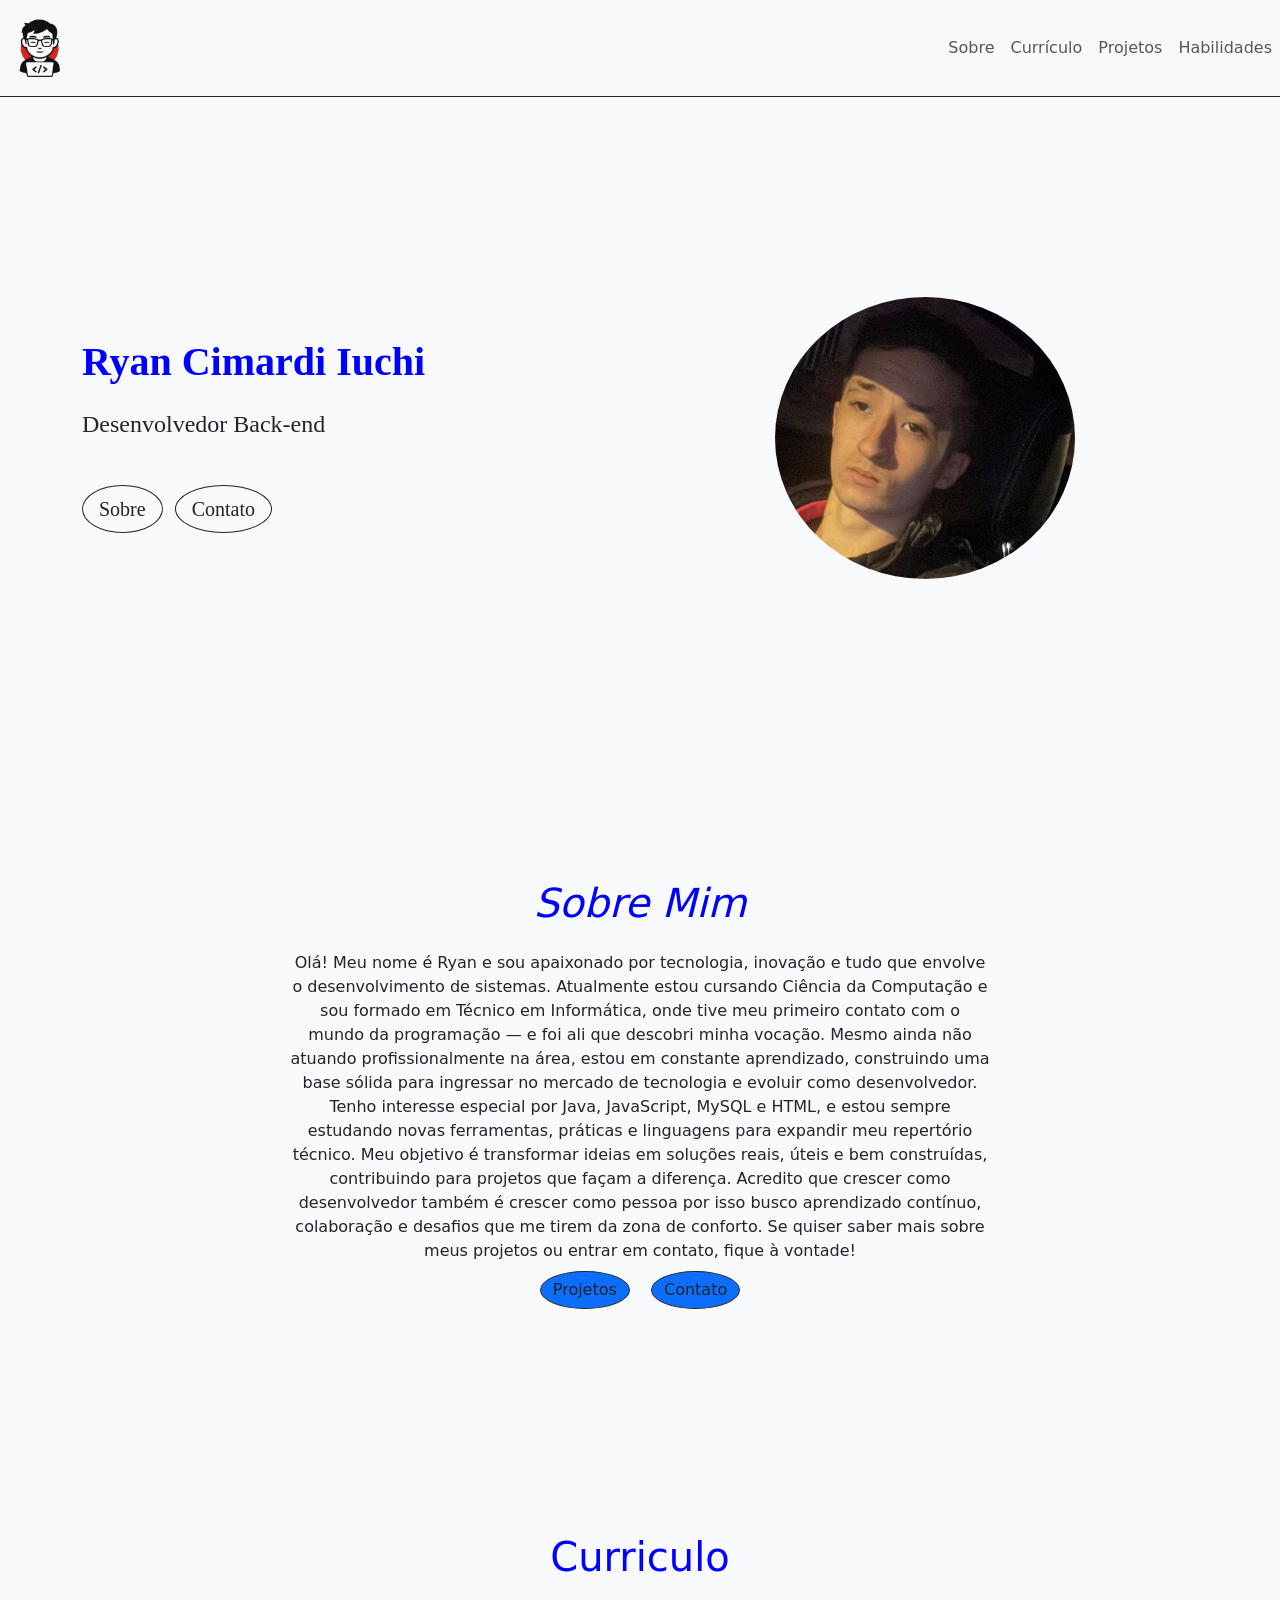
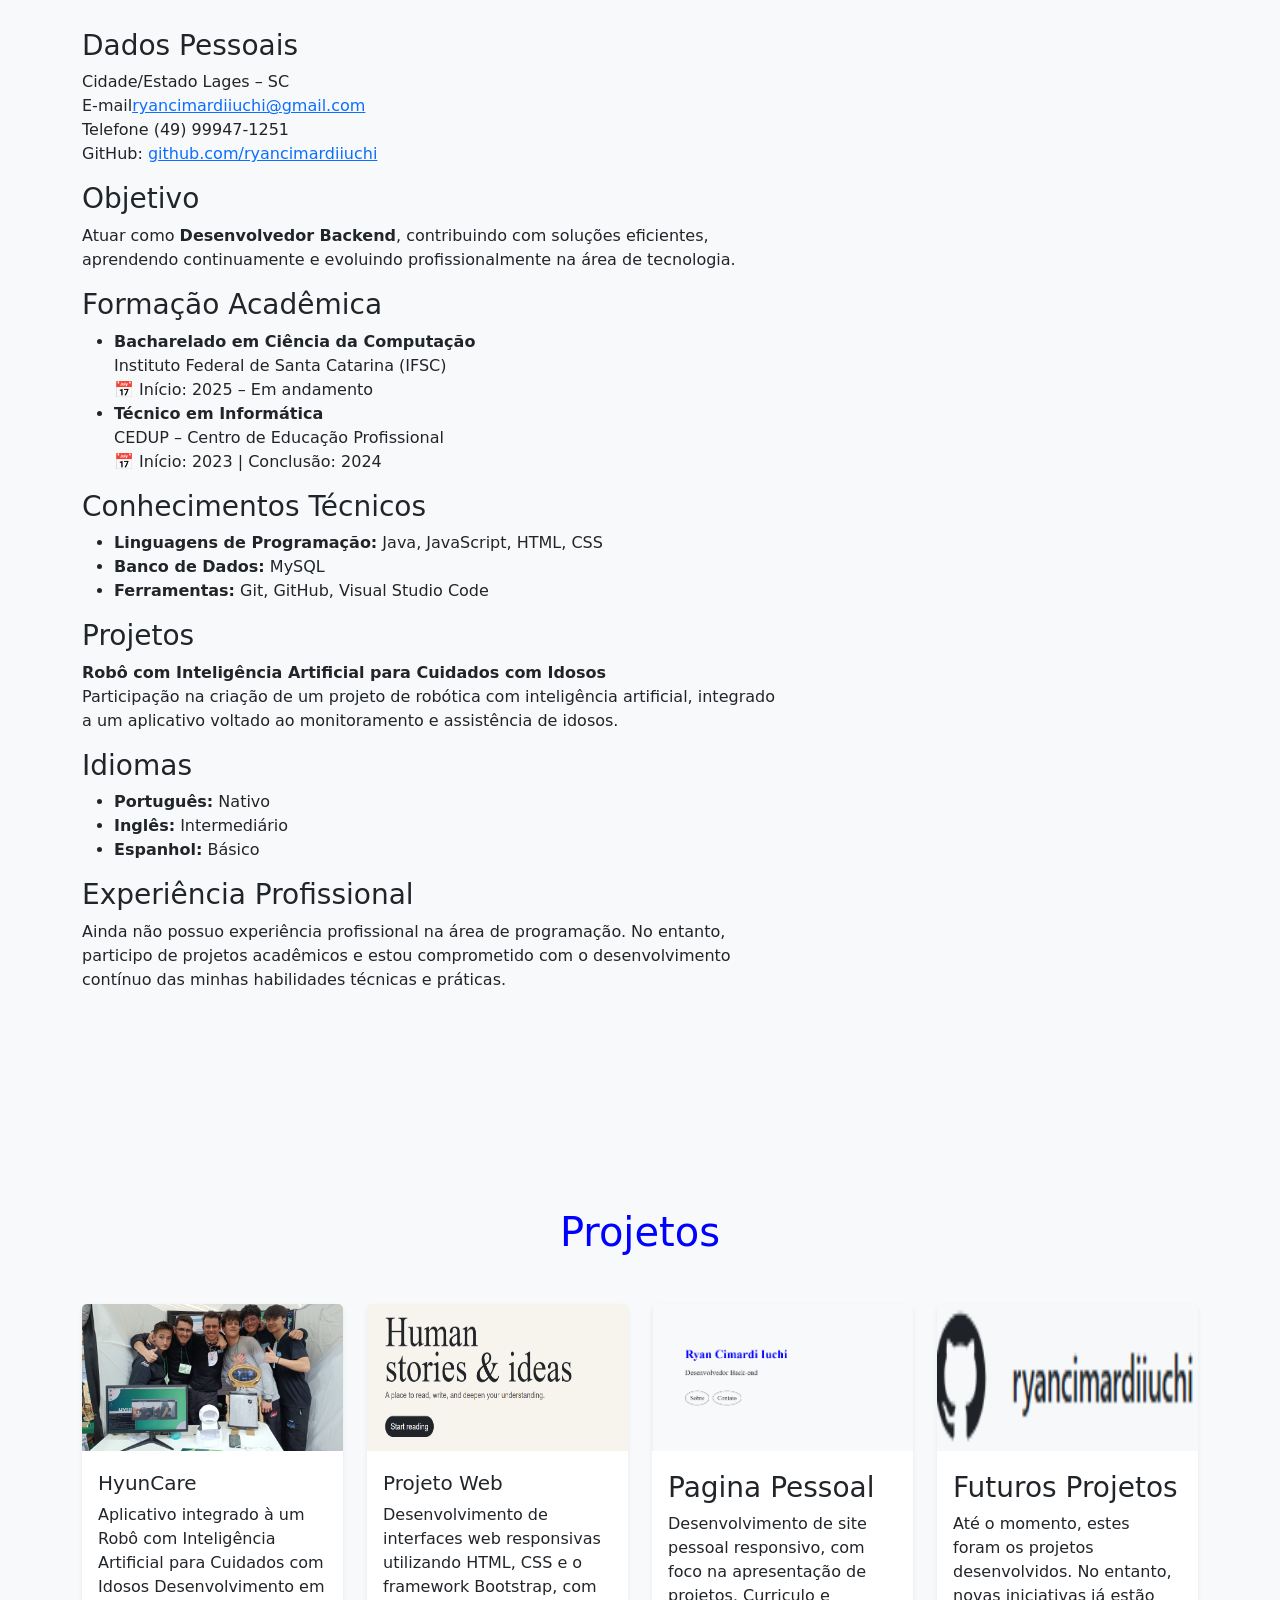
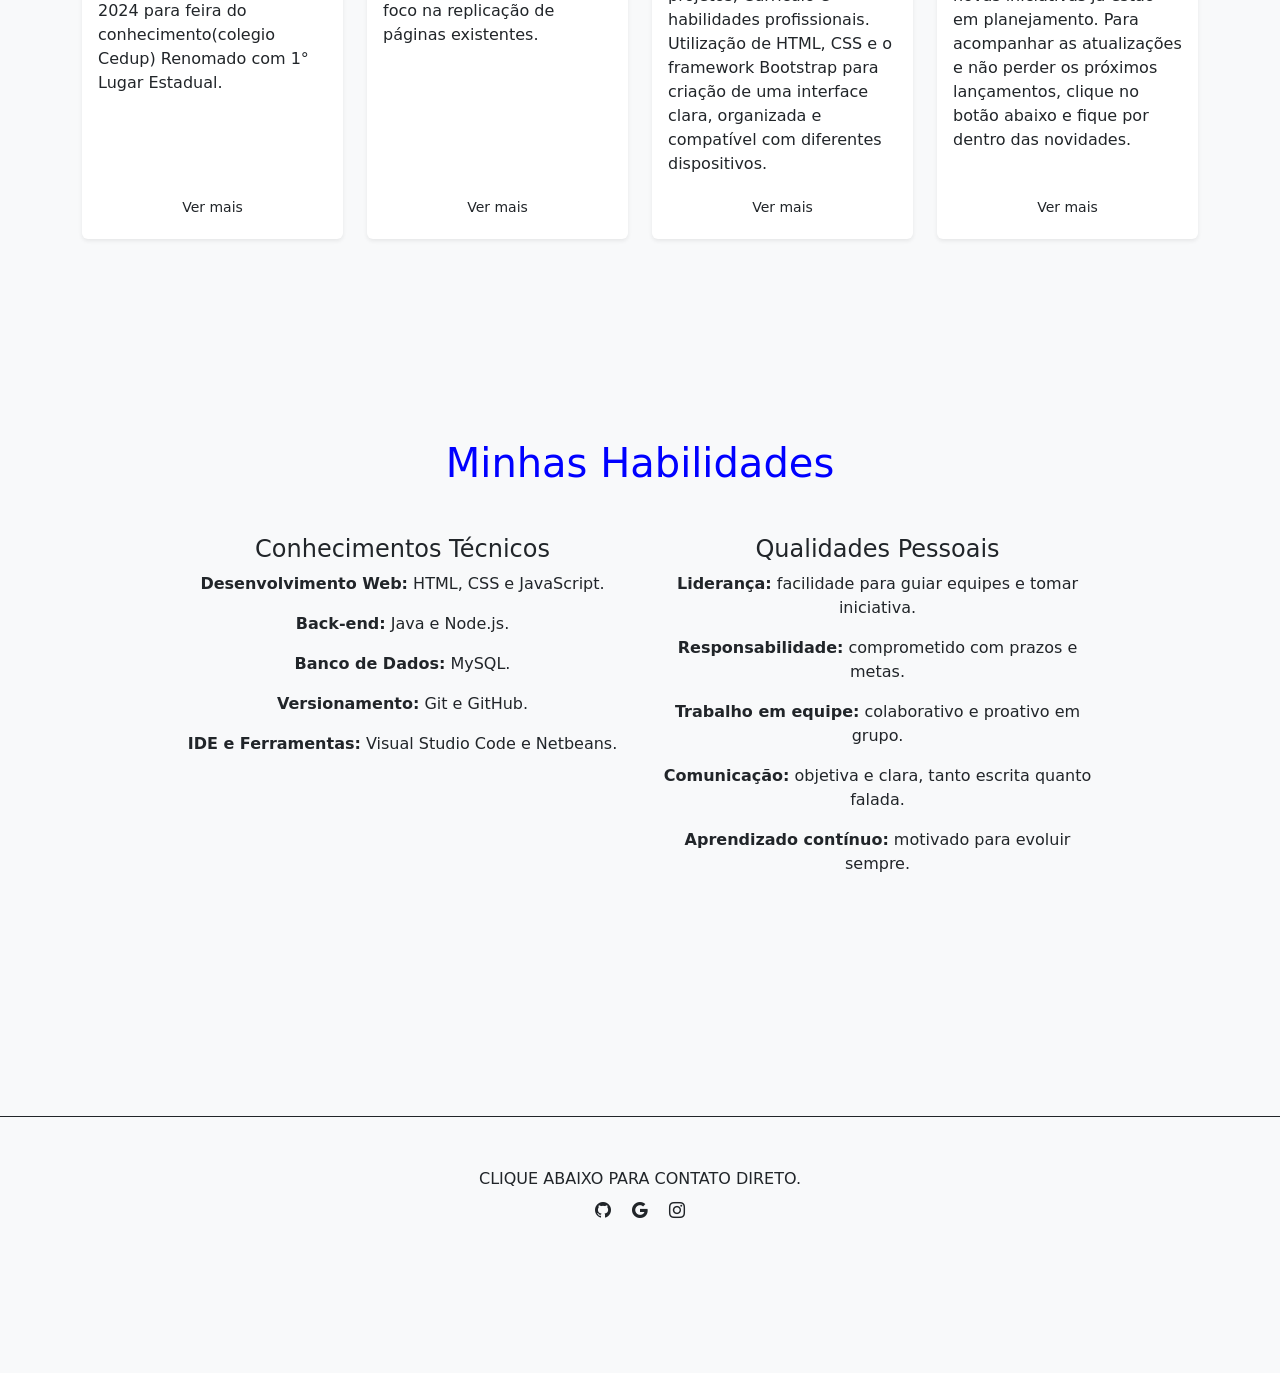
<file: index.html>
<!DOCTYPE html>
<html lang="pt-br">

<head>
    <meta charset="UTF-8" />
    <meta name="viewport" content="width=device-width, initial-scale=1" />
    <title>Portfólio</title>
    <link href="https://cdn.jsdelivr.net/npm/bootstrap@5.3.3/dist/css/bootstrap.min.css" rel="stylesheet" />
    <link href="https://cdn.jsdelivr.net/npm/bootstrap-icons@1.10.5/font/bootstrap-icons.css" rel="stylesheet" />
    <link rel="stylesheet" href="style.css">
    <link rel="icon" href="img/logo.jpg">
     
</head>

<body class="bg-light">
    <nav class="navbar navbar-expand-md just">
        
    <div><img class="logo-img text-left " src="img/logo-removebg-preview.png" alt=""></div>
        <div id="pardecima" class="collapse navbar-collapse justify-content-end " id="navbarNav">
            <ul class="navbar-nav">
                <li class="nav-item text-center "><a class="nav-link " href="#sobre">Sobre</a></li>
                <li class="nav-item text-center"><a class="nav-link " href="#curriculo">Currículo</a></li>
                <li class="nav-item text-center"><a class="nav-link " href="#projetos">Projetos</a></li>
                <li class="nav-item text-center"><a class="nav-link " href="#habilidades">Habilidades</a></li>
            </ul>
        </div>
           

    </nav>
    <div class="border-top border-dark"></div>
    <section class="textomeio">
    <div class="container">
        <div class="row align-items-center">
            <!-- Coluna do texto -->
            <div class="col-md-6 mb-4 mb-md-0">
                <h1 class="meunome fs-1"><strong>Ryan Cimardi Iuchi</strong></h1>
                <p class="lead fs-4">Desenvolvedor Back-end</p>
                <div class="mt-4">
                    <a href="#sobre" class="btn me-2 border-dark rounded-circle btn-lg">Sobre</a>
                    <a href="#contato" class="btn me-2 border-dark rounded-circle btn-lg">Contato</a>
                </div>
            </div>

            <!-- Coluna da imagem (direita) -->
            <div class="col-md-6 text-center">
                <img src="img/imagemrosto.jpg" alt="Foto de Ryan" class="img-fluid rounded-circle" style="max-width: 300px;">
            </div>
        </div>
    </div>
</section>

    <!--parte do sobre-->
    <section id="sobre"  >
        <div class="container">
            <h1 id="explicapg" class="mb-4 text-center"><i>Sobre Mim</i></h1>
            <p class="text-center  mx-auto font-weight-bold" style="max-width: 700px;">
                Olá! Meu nome é Ryan e sou apaixonado por tecnologia, inovação e tudo que envolve o desenvolvimento
                de sistemas. Atualmente estou cursando Ciência da Computação e sou formado em Técnico em
                Informática, onde tive meu primeiro contato com o mundo da programação — e foi ali que descobri
                minha vocação.

                Mesmo ainda não atuando profissionalmente na área, estou em constante aprendizado, construindo uma
                base sólida para ingressar no mercado de tecnologia e evoluir como desenvolvedor. Tenho interesse
                especial por Java, JavaScript, MySQL e HTML, e estou sempre estudando novas ferramentas, práticas e
                linguagens para expandir meu repertório técnico.

                Meu objetivo é transformar ideias em soluções reais, úteis e bem construídas, contribuindo para
                projetos que façam a diferença. Acredito que crescer como desenvolvedor também é crescer como pessoa
                por isso busco aprendizado contínuo, colaboração e desafios que me tirem da zona de conforto.

                Se quiser saber mais sobre meus projetos ou entrar em contato, fique à vontade!

                <br>
                <a href="#projetos" class=" btn me-2 border-dark  bg-primary rounded-circle m-2">Projetos</a>
                <a href="#contato" class="  btn me-2 border-dark  bg-primary rounded-circle m-2  ">Contato</a>
            </p>

        </div>
    </section>

    <section id="curriculo" >
        <div class="container">
            <h1 class="mb-5 text-center">Curriculo</h1>
            <div class="text-left " style="max-width: 700px;">

                <h3>Dados Pessoais</h3>
                <p>
                    Cidade/Estado Lages – SC<br />
                    E-mail<a href="mailto:ryancimardiiuchi@gmail.com">ryancimardiiuchi@gmail.com</a><br />
                    Telefone (49) 99947-1251<br />
                    GitHub: <a href="https://github.com/ryancimardiiuchi" >github.com/ryancimardiiuchi</a>
                </p>

                <h3>Objetivo</h3>
                <p>Atuar como <strong>Desenvolvedor Backend</strong>, contribuindo com soluções eficientes, aprendendo
                    continuamente e evoluindo profissionalmente na área de tecnologia.</p>

                <h3>Formação Acadêmica</h3>
                <ul>
                    <li><strong>Bacharelado em Ciência da Computação</strong><br />
                        Instituto Federal de Santa Catarina (IFSC)<br />
                        📅 Início: 2025 – Em andamento
                    </li>
                    <li><strong>Técnico em Informática</strong><br />
                        CEDUP – Centro de Educação Profissional<br />
                        📅 Início: 2023 | Conclusão: 2024
                    </li>
                </ul>

                <h3>Conhecimentos Técnicos</h3>
                <ul>
                    <li><strong>Linguagens de Programação:</strong> Java, JavaScript, HTML, CSS</li>
                    <li><strong>Banco de Dados:</strong> MySQL</li>
                    <li><strong>Ferramentas:</strong> Git, GitHub, Visual Studio Code</li>
                </ul>

                <h3>Projetos</h3>
                <p><strong>Robô com Inteligência Artificial para Cuidados com Idosos</strong><br />
                    Participação na criação de um projeto de robótica com inteligência artificial, integrado a um
                    aplicativo voltado ao monitoramento e assistência de idosos.
                </p>

                <h3>Idiomas</h3>
                <ul>
                    <li><strong>Português:</strong> Nativo</li>
                    <li><strong>Inglês:</strong> Intermediário</li>
                    <li><strong>Espanhol:</strong> Básico</li>
                </ul>

                <h3>Experiência Profissional</h3>
                <p>Ainda não possuo experiência profissional na área de programação. No entanto, participo de projetos
                    acadêmicos e estou comprometido com o desenvolvimento contínuo das minhas habilidades técnicas e
                    práticas.</p>

            </div>
        </div>
    </section>

    <section id="projetos" >
        <div class="container">
            <h1 class="mb-5 text-center">Projetos</h1>
            <div class="row g-4">
                <!--link para o projeto da hyuncare -->
                <div class="col-md-3">
                    <div class="card h-100 border-0 shadow-sm">
                        <div class="ratio ratio-16x9">
                            <img class="card-img-top img-fluid object-fit-cover" src="img/Hyuncare.jpg" alt="Hyuncare">
                        </div>
                        <div class="card-body d-flex flex-column">
                            <h5 class="card-title mt-1">HyunCare</h5>
                            <p class="card-text">
                                Aplicativo integrado à um Robô com Inteligência Artificial para Cuidados com Idosos
                                Desenvolvimento em 2024 para feira do conhecimento(colegio Cedup)
                                Renomado com 1° Lugar Estadual.
                            </p>
                            <a href="https://www.instagram.com/p/DCC4N7ZvrY5/?igsh=MXNubmF0eDh2MGEyYQ=="
                                class="btn btn-sm mt-auto" target="_blank">Ver mais</a>
                        </div>
                    </div>
                </div>

                <!-- pagina do git com o projeto das reduplicagens de paginas-->
                <div class="col-md-3">
                    <div class="card h-100 border-0 shadow-sm">
                        <div class="ratio ratio-16x9">
                            <img class="card-img-top img-fluid object-fit-cove" src="img/imagemtrabalgoreduplicar.png"
                                alt="trabalho-web">
                        </div>
                        <div class="card-body d-flex flex-column">
                            <h5 class="card-title mt-1">Projeto Web</h5>
                            <p class="card-text">Desenvolvimento de interfaces web responsivas utilizando HTML, CSS e o
                                framework Bootstrap, com foco na replicação de páginas existentes.</p>
                            <a href="https://github.com/ryancimardiiuchi/trabalhoreduplicarpaginas.git"
                                class="btn btn-sm mt-auto" target="_blank">Ver mais</a>
                        </div>
                    </div>
                </div>

                <!-- pagina do git com o projeto atual da pagina pessoal-->
                <div class="col-md-3">
                    <div class="card h-100 border-0 shadow-sm">
                        <div class="ratio ratio-16x9">
                            <img class="card-img-top img-fluid object-fit-cover" src="img/fotocapasite.png"
                                alt="em desenvolvimento..">
                        </div>
                        <div class="card-body d-flex flex-column">
                            <h3 class="card-title mt-1">Pagina Pessoal</h3>
                            <p class="card-text">Desenvolvimento de site pessoal responsivo, com foco na apresentação de
                                projetos, Curriculo e habilidades profissionais. Utilização de HTML, CSS e o framework
                                Bootstrap para criação de uma interface clara, organizada e compatível com diferentes
                                dispositivos. </p>
                            <a href="https://github.com/ryancimardiiuchi/paginapessoal.git"
                                class="btn btn-sm mt-auto">Ver mais</a>
                        </div>
                    </div>
                </div>

                <!-- pagina do github normal para futuros projetos -->
                <div class="col-md-3">
                    <div class="card h-100 border-0 shadow-sm">
                        <div class="ratio ratio-16x9">
                            <img class="" src="img/gitconta.png" alt="Projeto 4">
                        </div>
                        <div class="card-body d-flex flex-column">
                            <h3 class="card-title mt-1">Futuros Projetos</h3>
                            <p class="card-text">Até o momento, estes foram os projetos desenvolvidos. No entanto, novas
                                iniciativas já estão em planejamento. Para acompanhar as atualizações e não perder os
                                próximos lançamentos, clique no botão abaixo e fique por dentro das novidades.</p>
                            <a href="https://github.com/ryancimardiiuchi" class="btn btn-sm mt-auto">Ver mais</a>
                        </div>
                    </div>
                </div>
            </div>
        </div>
    </section>


    <section  id="habilidades" >
        <div class="container">
            <h1 class="mb-5 text-center">Minhas Habilidades</h1>
            <div class="row d-flex justify-content-center text-center">
                <div class="col-md-5 mb-4">
                    <h4>Conhecimentos Técnicos</h4>
                    <p><strong>Desenvolvimento Web:</strong> HTML, CSS e JavaScript.</p>
                    <p><strong>Back-end:</strong> Java e Node.js.</p>
                    <p><strong>Banco de Dados:</strong> MySQL.</p>
                    <p><strong>Versionamento:</strong> Git e GitHub.</p>
                    <p><strong>IDE e Ferramentas:</strong> Visual Studio Code e Netbeans.</p>
                </div>

                <div class="col-md-5 mb-4">
                    <h4>Qualidades Pessoais</h4>
                    <p><strong>Liderança:</strong> facilidade para guiar equipes e tomar iniciativa.</p>
                    <p><strong>Responsabilidade:</strong> comprometido com prazos e metas.</p>
                    <p><strong>Trabalho em equipe:</strong> colaborativo e proativo em grupo.</p>
                    <p><strong>Comunicação:</strong> objetiva e clara, tanto escrita quanto falada.</p>
                    <p><strong>Aprendizado contínuo:</strong> motivado para evoluir sempre.</p>
                </div>
            </div>
        </div>
    </section>



 <section>
    <footer class="border-top border-dark ">
        <div id="contato" class="container ">
            <p class="mb-0 ">CLIQUE ABAIXO PARA CONTATO DIRETO.</p>
            <div class="mt-2">
                <a href="https://github.com/ryancimardiiuchi" class=" me-3"><i class=" text-dark bi bi-github"></i></a>
                <a href="https://mail.google.com/mail/u/0/?hl=pt-BR#sent?compose=XBcJlHhfrTHtStkxcRrccRWWHVGrXhBrnBbtSHPfcxgRdTBMZZzRtLMDDplgrFHSchsHkbVWJZNcVjcb"
                    class=" me-3"><i class="bi bi-google text-dark"></i></a>
                <a href="https://www.instagram.com/ryanzin.049?igsh=MTRlNm9heHVqMDQ2bg%3D%3D&utm_source=qr" class=""><i
                        class=" text-dark bi bi-instagram"></i></a>
            </div>
        </div>
    </footer>
    </section>

</body>

</html>
</file>
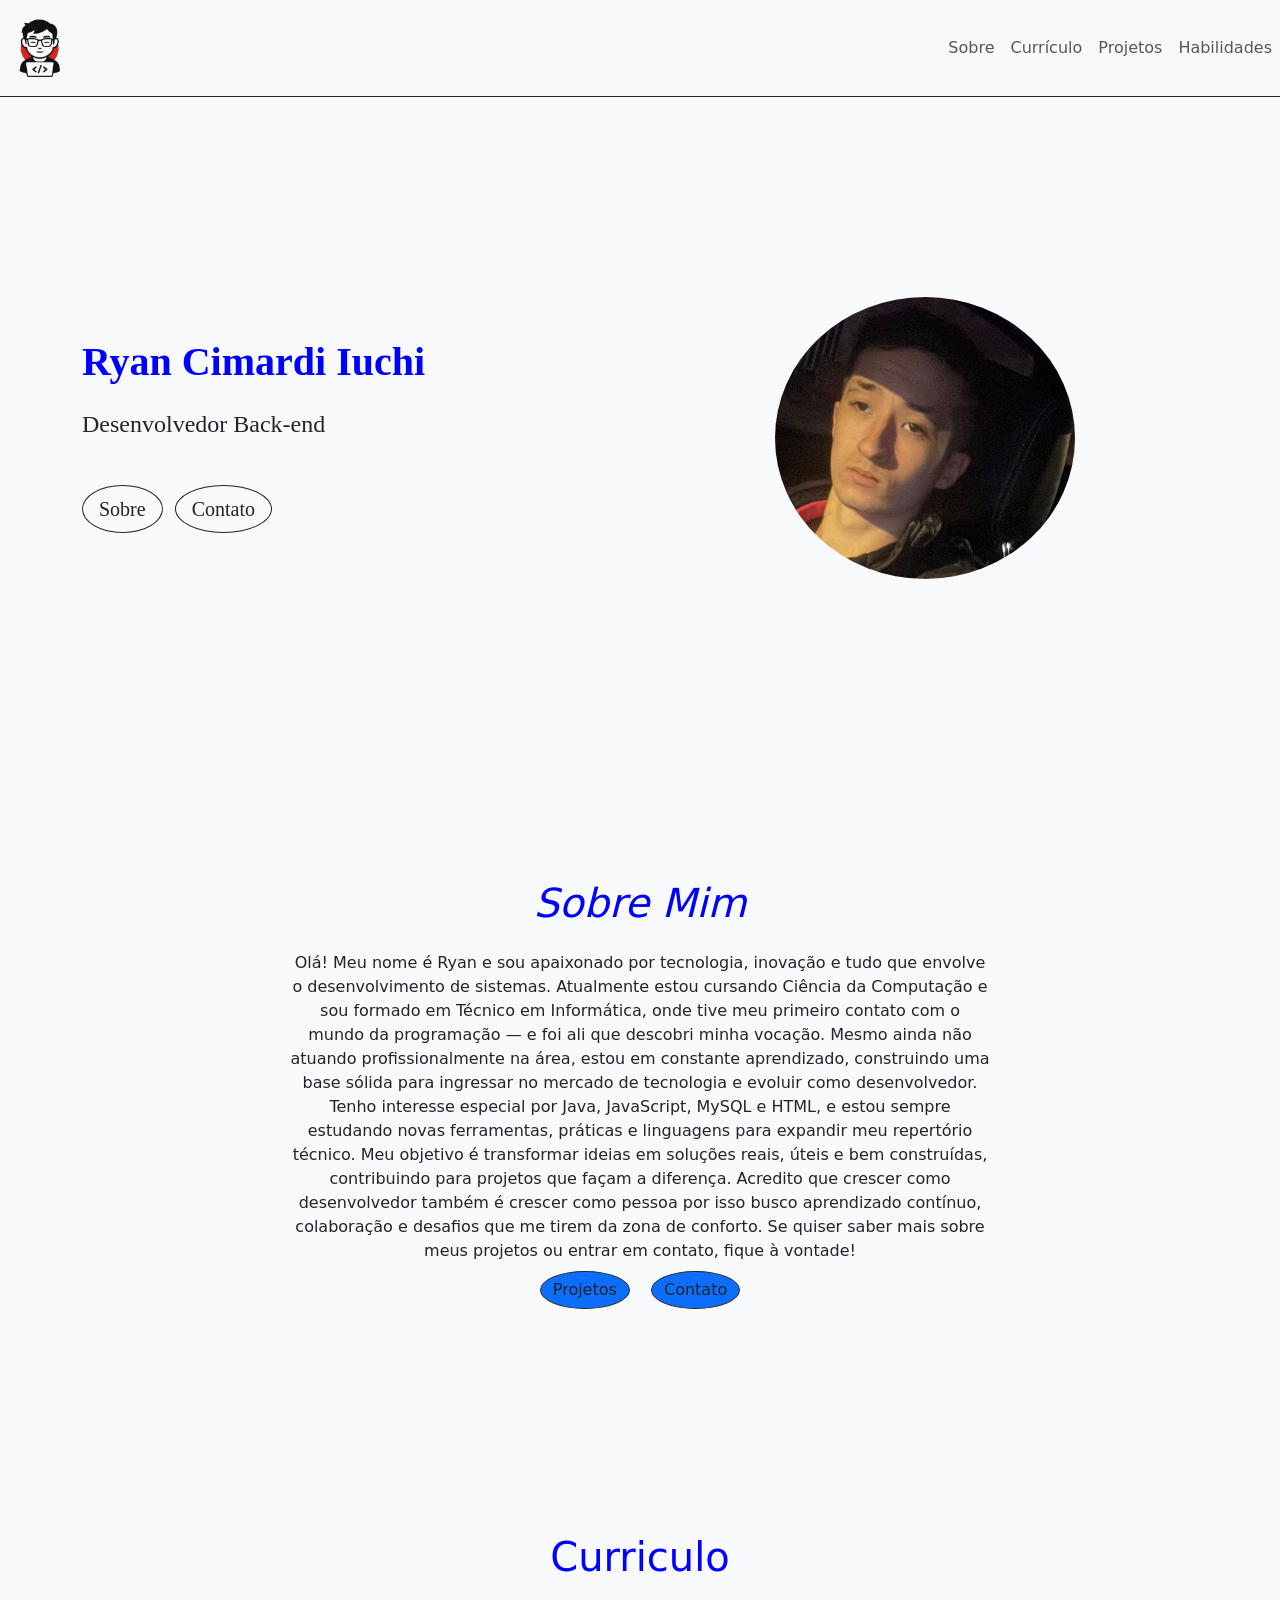
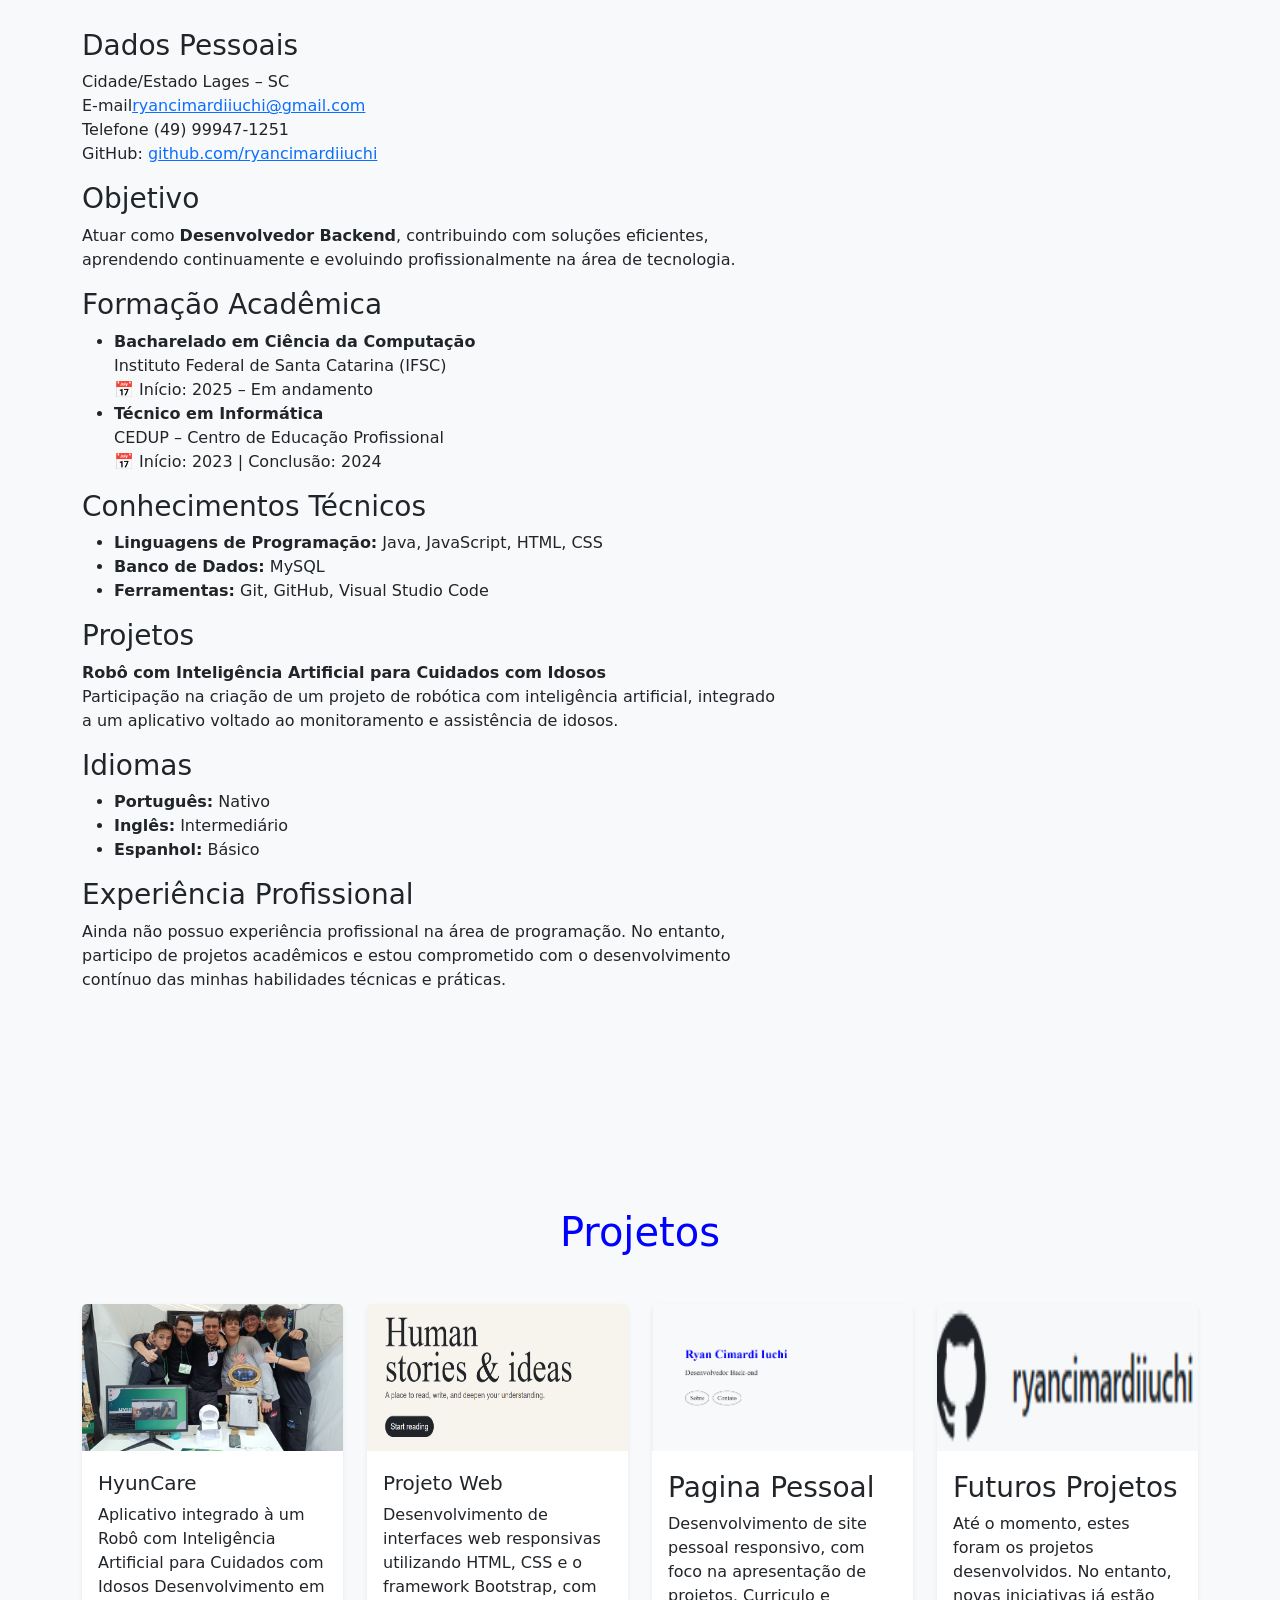
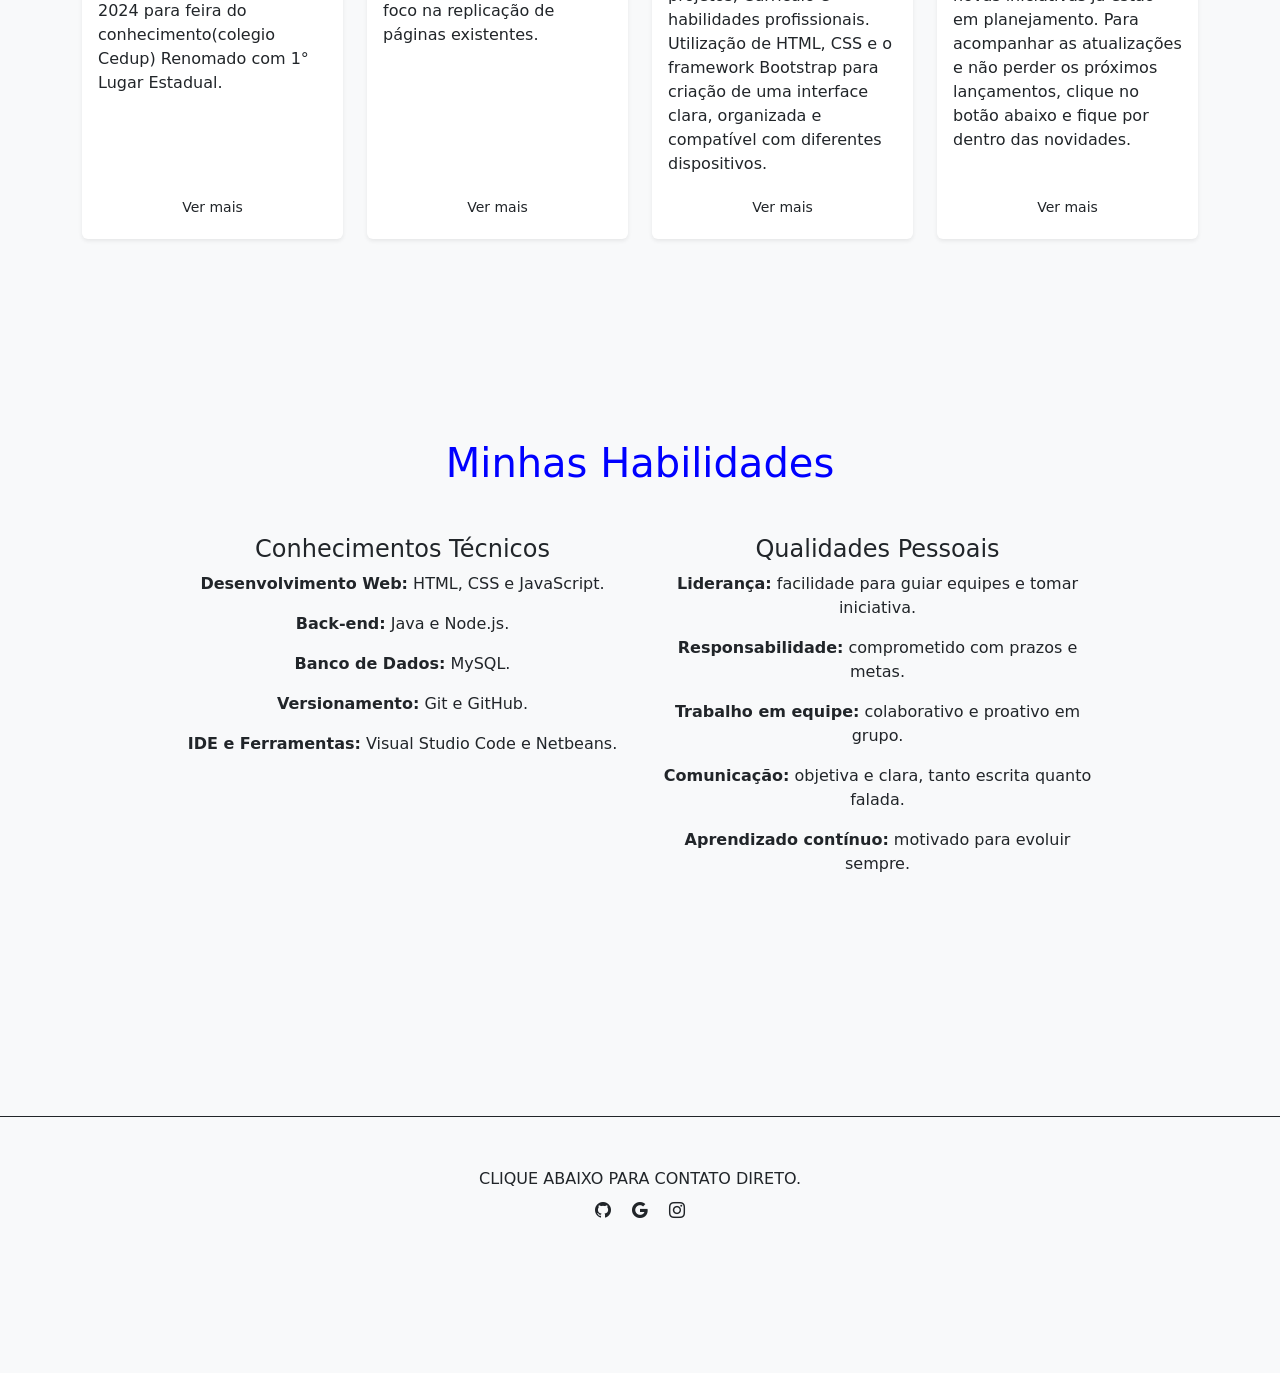
<file: pastatrabalhofinalweb/index.html>
<!DOCTYPE html>
<html lang="pt-br">

<head>
    <meta charset="UTF-8" />
    <meta name="viewport" content="width=device-width, initial-scale=1" />
    <title>Portfólio</title>
    <link href="https://cdn.jsdelivr.net/npm/bootstrap@5.3.3/dist/css/bootstrap.min.css" rel="stylesheet" />
    <link href="https://cdn.jsdelivr.net/npm/bootstrap-icons@1.10.5/font/bootstrap-icons.css" rel="stylesheet" />
    <link rel="stylesheet" href="style.css">
    <link rel="icon" href="img/logo.jpg">
     
</head>

<body class="bg-light">
    <nav class="navbar navbar-expand-md just">
        
    <div><img class="logo-img text-left " src="img/logo-removebg-preview.png" alt=""></div>
        <div id="pardecima" class="collapse navbar-collapse justify-content-end " id="navbarNav">
            <ul class="navbar-nav">
                <li class="nav-item text-center "><a class="nav-link " href="#sobre">Sobre</a></li>
                <li class="nav-item text-center"><a class="nav-link " href="#curriculo">Currículo</a></li>
                <li class="nav-item text-center"><a class="nav-link " href="#projetos">Projetos</a></li>
                <li class="nav-item text-center"><a class="nav-link " href="#habilidades">Habilidades</a></li>
            </ul>
        </div>
           

    </nav>
    <div class="border-top border-dark"></div>
    <section class="textomeio">
    <div class="container">
        <div class="row align-items-center">
            <!-- Coluna do texto -->
            <div class="col-md-6 mb-4 mb-md-0">
                <h1 class="meunome fs-1"><strong>Ryan Cimardi Iuchi</strong></h1>
                <p class="lead fs-4">Desenvolvedor Back-end</p>
                <div class="mt-4">
                    <a href="#sobre" class="btn me-2 border-dark rounded-circle btn-lg">Sobre</a>
                    <a href="#contato" class="btn me-2 border-dark rounded-circle btn-lg">Contato</a>
                </div>
            </div>

            <!-- Coluna da imagem (direita) -->
            <div class="col-md-6 text-center">
                <img src="img/imagemrosto.jpg" alt="Foto de Ryan" class="img-fluid rounded-circle" style="max-width: 300px;">
            </div>
        </div>
    </div>
</section>

    <!--parte do sobre-->
    <section id="sobre"  >
        <div class="container">
            <h1 id="explicapg" class="mb-4 text-center"><i>Sobre Mim</i></h1>
            <p class="text-center  mx-auto font-weight-bold" style="max-width: 700px;">
                Olá! Meu nome é Ryan e sou apaixonado por tecnologia, inovação e tudo que envolve o desenvolvimento
                de sistemas. Atualmente estou cursando Ciência da Computação e sou formado em Técnico em
                Informática, onde tive meu primeiro contato com o mundo da programação — e foi ali que descobri
                minha vocação.

                Mesmo ainda não atuando profissionalmente na área, estou em constante aprendizado, construindo uma
                base sólida para ingressar no mercado de tecnologia e evoluir como desenvolvedor. Tenho interesse
                especial por Java, JavaScript, MySQL e HTML, e estou sempre estudando novas ferramentas, práticas e
                linguagens para expandir meu repertório técnico.

                Meu objetivo é transformar ideias em soluções reais, úteis e bem construídas, contribuindo para
                projetos que façam a diferença. Acredito que crescer como desenvolvedor também é crescer como pessoa
                por isso busco aprendizado contínuo, colaboração e desafios que me tirem da zona de conforto.

                Se quiser saber mais sobre meus projetos ou entrar em contato, fique à vontade!

                <br>
                <a href="#projetos" class=" btn me-2 border-dark  bg-primary rounded-circle m-2">Projetos</a>
                <a href="#contato" class="  btn me-2 border-dark  bg-primary rounded-circle m-2  ">Contato</a>
            </p>

        </div>
    </section>

    <section id="curriculo" >
        <div class="container">
            <h1 class="mb-5 text-center">Curriculo</h1>
            <div class="text-left " style="max-width: 700px;">

                <h3>Dados Pessoais</h3>
                <p>
                    Cidade/Estado Lages – SC<br />
                    E-mail<a href="mailto:ryancimardiiuchi@gmail.com">ryancimardiiuchi@gmail.com</a><br />
                    Telefone (49) 99947-1251<br />
                    GitHub: <a href="https://github.com/ryancimardiiuchi" >github.com/ryancimardiiuchi</a>
                </p>

                <h3>Objetivo</h3>
                <p>Atuar como <strong>Desenvolvedor Backend</strong>, contribuindo com soluções eficientes, aprendendo
                    continuamente e evoluindo profissionalmente na área de tecnologia.</p>

                <h3>Formação Acadêmica</h3>
                <ul>
                    <li><strong>Bacharelado em Ciência da Computação</strong><br />
                        Instituto Federal de Santa Catarina (IFSC)<br />
                        📅 Início: 2025 – Em andamento
                    </li>
                    <li><strong>Técnico em Informática</strong><br />
                        CEDUP – Centro de Educação Profissional<br />
                        📅 Início: 2023 | Conclusão: 2024
                    </li>
                </ul>

                <h3>Conhecimentos Técnicos</h3>
                <ul>
                    <li><strong>Linguagens de Programação:</strong> Java, JavaScript, HTML, CSS</li>
                    <li><strong>Banco de Dados:</strong> MySQL</li>
                    <li><strong>Ferramentas:</strong> Git, GitHub, Visual Studio Code</li>
                </ul>

                <h3>Projetos</h3>
                <p><strong>Robô com Inteligência Artificial para Cuidados com Idosos</strong><br />
                    Participação na criação de um projeto de robótica com inteligência artificial, integrado a um
                    aplicativo voltado ao monitoramento e assistência de idosos.
                </p>

                <h3>Idiomas</h3>
                <ul>
                    <li><strong>Português:</strong> Nativo</li>
                    <li><strong>Inglês:</strong> Intermediário</li>
                    <li><strong>Espanhol:</strong> Básico</li>
                </ul>

                <h3>Experiência Profissional</h3>
                <p>Ainda não possuo experiência profissional na área de programação. No entanto, participo de projetos
                    acadêmicos e estou comprometido com o desenvolvimento contínuo das minhas habilidades técnicas e
                    práticas.</p>

            </div>
        </div>
    </section>

    <section id="projetos" >
        <div class="container">
            <h1 class="mb-5 text-center">Projetos</h1>
            <div class="row g-4">
                <!--link para o projeto da hyuncare -->
                <div class="col-md-3">
                    <div class="card h-100 border-0 shadow-sm">
                        <div class="ratio ratio-16x9">
                            <img class="card-img-top img-fluid object-fit-cover" src="img/Hyuncare.jpg" alt="Hyuncare">
                        </div>
                        <div class="card-body d-flex flex-column">
                            <h5 class="card-title mt-1">HyunCare</h5>
                            <p class="card-text">
                                Aplicativo integrado à um Robô com Inteligência Artificial para Cuidados com Idosos
                                Desenvolvimento em 2024 para feira do conhecimento(colegio Cedup)
                                Renomado com 1° Lugar Estadual.
                            </p>
                            <a href="https://www.instagram.com/p/DCC4N7ZvrY5/?igsh=MXNubmF0eDh2MGEyYQ=="
                                class="btn btn-sm mt-auto" target="_blank">Ver mais</a>
                        </div>
                    </div>
                </div>

                <!-- pagina do git com o projeto das reduplicagens de paginas-->
                <div class="col-md-3">
                    <div class="card h-100 border-0 shadow-sm">
                        <div class="ratio ratio-16x9">
                            <img class="card-img-top img-fluid object-fit-cove" src="img/imagemtrabalgoreduplicar.png"
                                alt="trabalho-web">
                        </div>
                        <div class="card-body d-flex flex-column">
                            <h5 class="card-title mt-1">Projeto Web</h5>
                            <p class="card-text">Desenvolvimento de interfaces web responsivas utilizando HTML, CSS e o
                                framework Bootstrap, com foco na replicação de páginas existentes.</p>
                            <a href="https://github.com/ryancimardiiuchi/trabalhoreduplicarpaginas.git"
                                class="btn btn-sm mt-auto" target="_blank">Ver mais</a>
                        </div>
                    </div>
                </div>

                <!-- pagina do git com o projeto atual da pagina pessoal-->
                <div class="col-md-3">
                    <div class="card h-100 border-0 shadow-sm">
                        <div class="ratio ratio-16x9">
                            <img class="card-img-top img-fluid object-fit-cover" src="img/fotocapasite.png"
                                alt="em desenvolvimento..">
                        </div>
                        <div class="card-body d-flex flex-column">
                            <h3 class="card-title mt-1">Pagina Pessoal</h3>
                            <p class="card-text">Desenvolvimento de site pessoal responsivo, com foco na apresentação de
                                projetos, Curriculo e habilidades profissionais. Utilização de HTML, CSS e o framework
                                Bootstrap para criação de uma interface clara, organizada e compatível com diferentes
                                dispositivos. </p>
                            <a href="https://github.com/ryancimardiiuchi/paginapessoal.git"
                                class="btn btn-sm mt-auto">Ver mais</a>
                        </div>
                    </div>
                </div>

                <!-- pagina do github normal para futuros projetos -->
                <div class="col-md-3">
                    <div class="card h-100 border-0 shadow-sm">
                        <div class="ratio ratio-16x9">
                            <img class="" src="img/gitconta.png" alt="Projeto 4">
                        </div>
                        <div class="card-body d-flex flex-column">
                            <h3 class="card-title mt-1">Futuros Projetos</h3>
                            <p class="card-text">Até o momento, estes foram os projetos desenvolvidos. No entanto, novas
                                iniciativas já estão em planejamento. Para acompanhar as atualizações e não perder os
                                próximos lançamentos, clique no botão abaixo e fique por dentro das novidades.</p>
                            <a href="https://github.com/ryancimardiiuchi" class="btn btn-sm mt-auto">Ver mais</a>
                        </div>
                    </div>
                </div>
            </div>
        </div>
    </section>


    <section >
        <div class="container">
            <h1 class="mb-5 text-center">Minhas Habilidades</h1>
            <div class="row d-flex justify-content-center text-center">
                <div class="col-md-5 mb-4">
                    <h4>Conhecimentos Técnicos</h4>
                    <p><strong>Desenvolvimento Web:</strong> HTML, CSS e JavaScript.</p>
                    <p><strong>Back-end:</strong> Java e Node.js.</p>
                    <p><strong>Banco de Dados:</strong> MySQL.</p>
                    <p><strong>Versionamento:</strong> Git e GitHub.</p>
                    <p><strong>IDE e Ferramentas:</strong> Visual Studio Code e Netbeans.</p>
                </div>

                <div class="col-md-5 mb-4">
                    <h4>Qualidades Pessoais</h4>
                    <p><strong>Liderança:</strong> facilidade para guiar equipes e tomar iniciativa.</p>
                    <p><strong>Responsabilidade:</strong> comprometido com prazos e metas.</p>
                    <p><strong>Trabalho em equipe:</strong> colaborativo e proativo em grupo.</p>
                    <p><strong>Comunicação:</strong> objetiva e clara, tanto escrita quanto falada.</p>
                    <p><strong>Aprendizado contínuo:</strong> motivado para evoluir sempre.</p>
                </div>
            </div>
        </div>
    </section>



 <section>
    <footer class="border-top border-dark ">
        <div id="contato" class="container ">
            <p class="mb-0 ">CLIQUE ABAIXO PARA CONTATO DIRETO.</p>
            <div class="mt-2">
                <a href="https://github.com/ryancimardiiuchi" class=" me-3"><i class=" text-dark bi bi-github"></i></a>
                <a href="https://mail.google.com/mail/u/0/?hl=pt-BR#sent?compose=XBcJlHhfrTHtStkxcRrccRWWHVGrXhBrnBbtSHPfcxgRdTBMZZzRtLMDDplgrFHSchsHkbVWJZNcVjcb"
                    class=" me-3"><i class="bi bi-google text-dark"></i></a>
                <a href="https://www.instagram.com/ryanzin.049?igsh=MTRlNm9heHVqMDQ2bg%3D%3D&utm_source=qr" class=""><i
                        class=" text-dark bi bi-instagram"></i></a>
            </div>
        </div>
    </footer>
    </section>

</body>

</html>
</file>
<file: style.css>
.meunome{
  color: blue;
}
#partedecima{
 font-family: Arial;
}
.textomeio{
  padding: 200px 0;
  text-align: left
}
.textomeio  {
    font-family: 'Times New Roman';
    line-height: 60px;
}
section {
  padding: 100px 0;
}
.logo-img {
      width: 80px;
      height: 80px;
      
    }
footer {
  padding: 50px 0;
  text-align: center;
}
h1{
  color: blue;
}
</file>
<file: pastatrabalhofinalweb/style.css>
.meunome{
  color: blue;
}
#partedecima{
 font-family: Arial;
}
.textomeio{
  padding: 200px 0;
  text-align: left
}
.textomeio  {
    font-family: 'Times New Roman';
    line-height: 60px;
}
section {
  padding: 100px 0;
}
.logo-img {
      width: 80px;
      height: 80px;
      
    }
footer {
  padding: 50px 0;
  text-align: center;
}
h1{
  color: blue;
}
</file>
